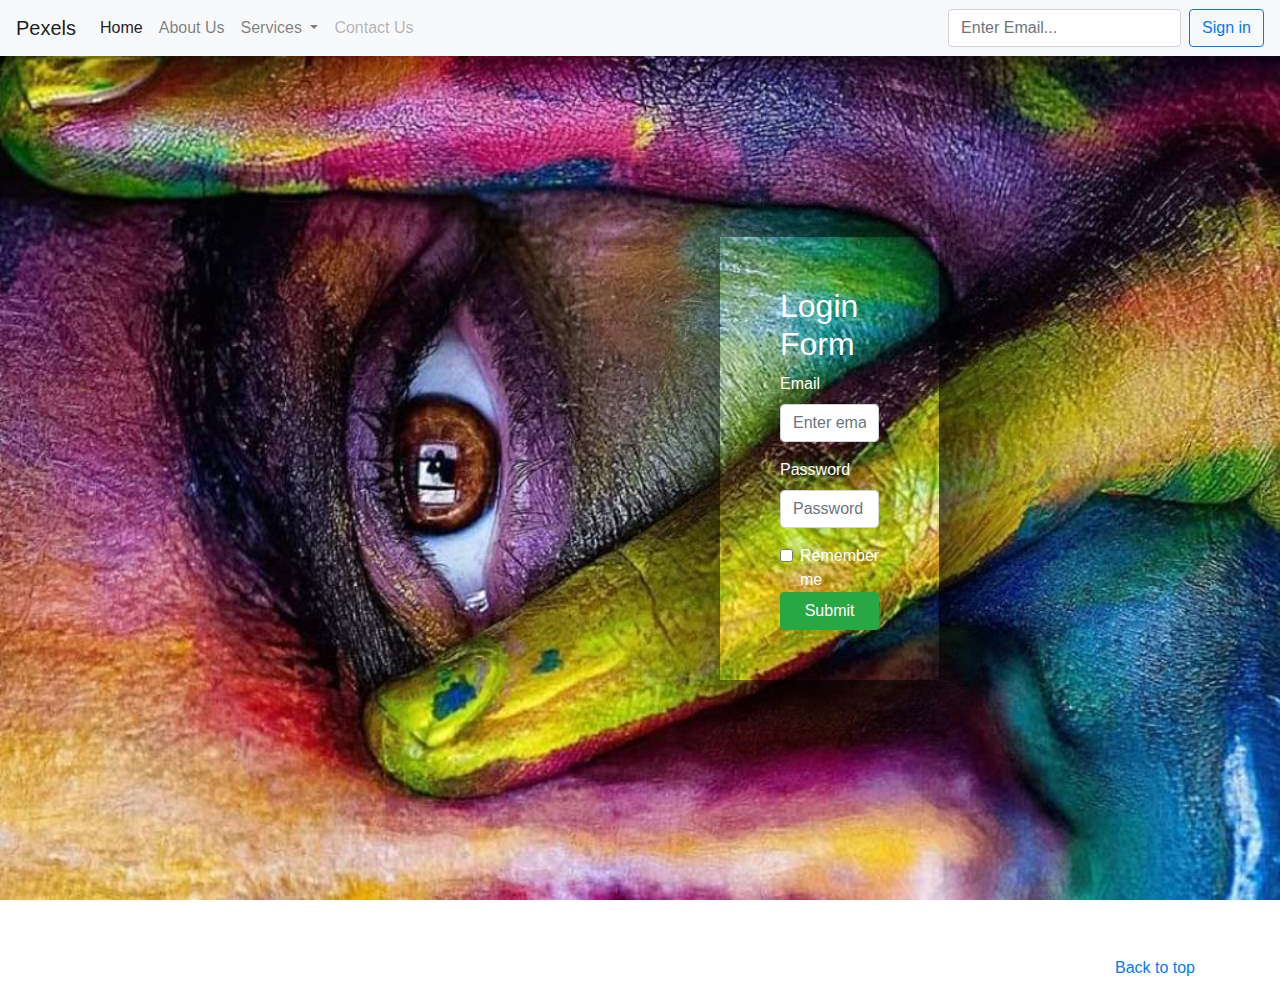
<file: index.html>
<!doctype html>
<html lang="en">
  <head>
    <!-- Required meta tags -->
    <meta charset="utf-8">
    <meta name="viewport" content="width=device-width, initial-scale=1, shrink-to-fit=no">

    <!-- Bootstrap CSS -->
    <link rel="stylesheet" href="https://maxcdn.bootstrapcdn.com/bootstrap/4.0.0/css/bootstrap.min.css">
    <link href="css/global.css" type="text/css" rel="stylesheet">
    <title>Sign In Page</title>
  </head>
  <body>
      <nav class="navbar navbar-expand-lg navbar-light bg-light">
          <a class="navbar-brand" href="#">Pexels</a>
          <button class="navbar-toggler" type="button" data-toggle="collapse" data-target="#navbarSupportedContent" aria-controls="navbarSupportedContent" aria-expanded="false" aria-label="Toggle navigation">
            <span class="navbar-toggler-icon"></span>
          </button>
        
          <div class="collapse navbar-collapse" id="navbarSupportedContent">
            <ul class="navbar-nav mr-auto">
              <li class="nav-item active">
                <a class="nav-link" href="#">Home <span class="sr-only">(current)</span></a>
              </li>
              <li class="nav-item">
                <a class="nav-link" href="#">About Us</a>
              </li>
              <li class="nav-item dropdown">
                <a class="nav-link dropdown-toggle" href="#" id="navbarDropdown" role="button" data-toggle="dropdown" aria-haspopup="true" aria-expanded="false">
                  Services
                </a>
                <div class="dropdown-menu" aria-labelledby="navbarDropdown">
                  <a class="dropdown-item" href="#">Design</a>
                  <a class="dropdown-item" href="#">Home Deliveries</a>
                  <div class="dropdown-divider"></div>
                  <a class="dropdown-item" href="#">Retail</a>
                </div>
              </li>
              <li class="nav-item-primary">
                <a class="nav-link disabled" href="#">Contact Us</a>
              </li>
            </ul>
            <form class="form-inline my-2 my-lg-0">
              <input class="form-control mr-sm-2" type="search" placeholder="Enter Email..." aria-label="Search">
              <button class="btn btn-outline-primary my-2 my-sm-0" type="submit">Sign in</button>
            </form>
          </div>
        </nav>

    <div class="container-fluid bg">
      <div class="row">
        <div class="col-md-4 col-sm-4 col-xs-12"></div>
        <div class="col-md-4 col-sm-4 col-xs-12"></div>
        
            <form class="form-container">
                <h2>Login Form</h2>
                    <div class="form-group">
                      <label for="exampleInputEmail1">Email</label>
                      <input type="email" class="form-control" id="exampleInputEmail1" aria-describedby="emailHelp" placeholder="Enter email">
                
                    </div>
                    <div class="form-group">
                      <label for="exampleInputPassword1">Password</label>
                      <input type="password" class="form-control" id="exampleInputPassword1" placeholder="Password">
                    </div>
                    <div class="form-check">
                      <input type="checkbox" class="form-check-input" id="exampleCheck1">
                      <label class="form-check-label" for="exampleCheck1">Remember me</label>
                    </div>
                    <button type="submit" class="btn btn-success  btn-block">Submit</button>
            </form>
        
        <div class="col-md-4 col-sm-4 col-xs-12"></div>
        
      </div>
    </div>

    <footer class="text-muted">
        <div class="container ft">
          <p class="float-right">
            <a href="#">Back to top</a>
          </p>
          <p>Alienware Designs &copy; All-rights reserved</p>
    
        </div>
      </footer>
    <!-- Optional JavaScript -->
    <!-- jQuery first, then Popper.js, then Bootstrap JS -->
    <script src="https://code.jquery.com/jquery-3.2.1.slim.min.js"></script>
    <script src="https://cdnjs.cloudflare.com/ajax/libs/popper.js/1.12.9/umd/popper.min.js"></script>
    <script src="https://maxcdn.bootstrapcdn.com/bootstrap/4.0.0/js/bootstrap.min.js"></script>
  </body>
</html>
</file>
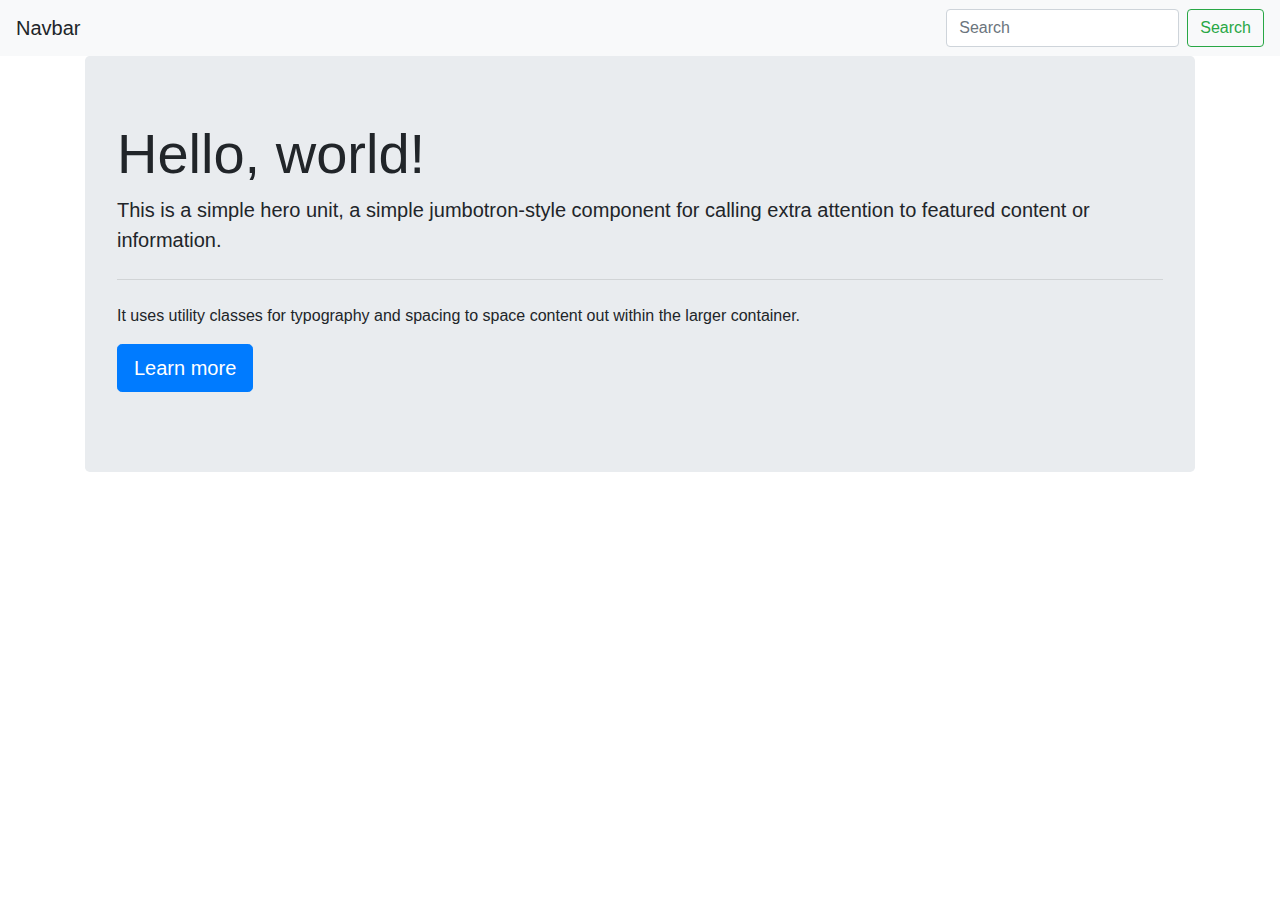
<file: index2.html>
<!doctype html>
<html lang="en">
  <head>
    <!-- Required meta tags -->
    <meta charset="utf-8">
    <meta name="viewport" content="width=device-width, initial-scale=1, shrink-to-fit=no">

    <!-- Bootstrap CSS -->
    <link rel="stylesheet" href="https://maxcdn.bootstrapcdn.com/bootstrap/4.0.0/css/bootstrap.min.css" integrity="sha384-Gn5384xqQ1aoWXA+058RXPxPg6fy4IWvTNh0E263XmFcJlSAwiGgFAW/dAiS6JXm" crossorigin="anonymous">

    <title>Hello, world!</title>
  </head>
  <body>
    <nav class="navbar navbar-light bg-light justify-content-between">
  	<a class="navbar-brand">Navbar</a>
  	<form class="form-inline">
    	<input class="form-control mr-sm-2" type="search" placeholder="Search" aria-label="Search">
    	<button class="btn btn-outline-success my-2 my-sm-0" type="submit">Search</button>
  	</form>
	</nav>
  <div class="container">
<div class="jumbotron">
  <h1 class="display-4">Hello, world!</h1>
  <p class="lead">This is a simple hero unit, a simple jumbotron-style component for calling extra attention to featured content or information.</p>
  <hr class="my-4">
  <p>It uses utility classes for typography and spacing to space content out within the larger container.</p>
  <p class="lead">
    <a class="btn btn-primary btn-lg" href="#" role="button">Learn more</a>
  </p>
</div>
</div>
    <!-- Optional JavaScript -->
    <!-- jQuery first, then Popper.js, then Bootstrap JS -->
    <script src="https://code.jquery.com/jquery-3.2.1.slim.min.js" integrity="sha384-KJ3o2DKtIkvYIK3UENzmM7KCkRr/rE9/Qpg6aAZGJwFDMVNA/GpGFF93hXpG5KkN" crossorigin="anonymous"></script>
    <script src="https://cdnjs.cloudflare.com/ajax/libs/popper.js/1.12.9/umd/popper.min.js" integrity="sha384-ApNbgh9B+Y1QKtv3Rn7W3mgPxhU9K/ScQsAP7hUibX39j7fakFPskvXusvfa0b4Q" crossorigin="anonymous"></script>
    <script src="https://maxcdn.bootstrapcdn.com/bootstrap/4.0.0/js/bootstrap.min.js" integrity="sha384-JZR6Spejh4U02d8jOt6vLEHfe/JQGiRRSQQxSfFWpi1MquVdAyjUar5+76PVCmYl" crossorigin="anonymous"></script>
  </body>
</html>
</file>
<file: css/global.css>
.bg{
    background: url('../img/eye.jpeg') no-repeat; width: 100%; height: 100vh;
}

.form-container {
    border: 0px solid #fff;
    padding: 50px 60px;
    margin-top: 20vh;
    margin: 20vh 80vh;

    -webkit-box-shadow: 10px 6px 108px 35px rgba(0,0,0,0.75);
    -moz-box-shadow: 10px 6px 108px 35px rgba(0,0,0,0.75);
    box-shadow: 10px 6px 108px 35px rgba(0,0,0,0.75);
}

*{color: #fff; background-image: cover;}
</file>
